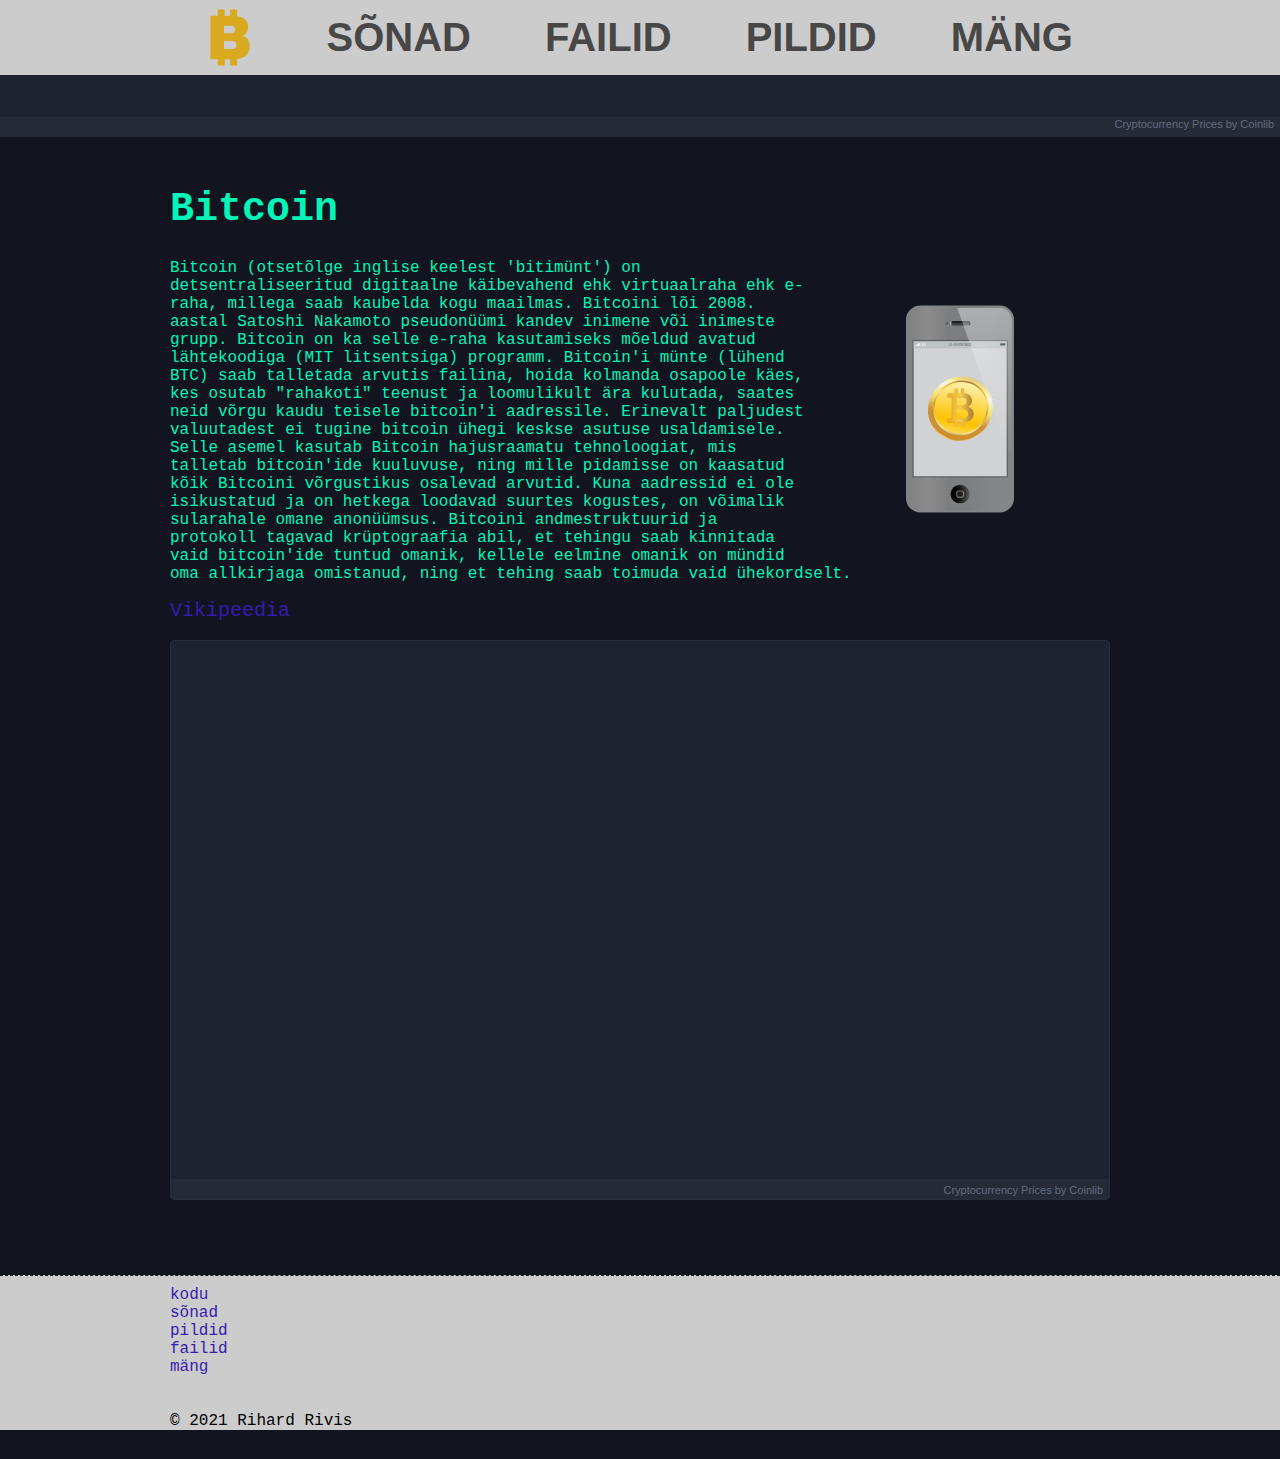
<file: index.html>
<!DOCTYPE html>
<html lang="et">
    <head>
        <meta charset="UTF-8">
        <meta http-equiv="X-UA-Compatible" content="IE=edge">
        <meta name="viewport" content="width=device-width, initial-scale=1.0">
        <link rel="stylesheet" type="text/css" href="css/style.css" media="screen"/>
        <title>Koduleht</title>
        <link rel="shortcut icon" href="favicon.ico?" type="image/x-icon">  
    </head>
    <body>
        <div class="header">
            <div class="header-content">
                <div class="header-items">
                    <a href="index.html" id="logo">
                        <img src="img/logo.svg" alt="logo" class="logo">
                    </a>
                    <a href="html/lyrics.html">SÕNAD</a>
                    <a href="html/files.html">FAILID</a>
                    <a href="index.html" id="logo-1">
                        <img src="img/logo.svg" alt="logo" class="logo">
                    </a>
                    <a href="html/pictures.html">PILDID</a>
                    <a href="html/game.html">MÄNG</a>  
                </div>
            </div>
        </div>

        <!--Widget-->
        <div style="height:62px; background-color: #1D2330; overflow:hidden; box-sizing: border-box; text-align: right; line-height:14px; block-size:62px; font-size: 12px; font-feature-settings: normal; text-size-adjust: 100%; box-shadow: inset 0 -20px 0 0 #262B38;padding:1px;padding: 0px; margin: 0px; width: 100%;">
            <div style="height:40px; padding:0px; margin:0px; width: 100%;">
                <iframe src="https://widget.coinlib.io/widget?type=horizontal_v2&theme=dark&pref_coin_id=1506&invert_hover=no" width="100%" height="36px" scrolling="auto" marginwidth="0" marginheight="0" frameborder="0" border="0" style="border:0;margin:0;padding:0;"></iframe>
            </div>
            <div style="color: #626B7F; line-height: 14px; font-weight: 400; font-size: 11px; box-sizing: border-box; padding: 2px 6px; width: 100%; font-family: Verdana, Tahoma, Arial, sans-serif;">
                <a href="https://coinlib.io" target="_blank" style="font-weight: 500; color: #626B7F; text-decoration:none; font-size:11px">Cryptocurrency Prices</a>&nbsp;by Coinlib
            </div>
        </div>
        <div class="wrapper">
            <div class="wrapper-content">
                <div class="text">
                    <h1>
                        Bitcoin
                    </h1>
                    <p>
                        <img src="img/bitcoin-iphone.svg" alt="bitcoin iphone" class="phone-svg">Bitcoin (otsetõlge inglise keelest 'bitimünt') on detsentraliseeritud digitaalne käibevahend ehk virtuaalraha ehk e-raha, millega saab kaubelda kogu maailmas. Bitcoini lõi 2008. aastal Satoshi Nakamoto pseudonüümi kandev inimene või inimeste grupp. Bitcoin on ka selle e-raha kasutamiseks mõeldud avatud lähtekoodiga (MIT litsentsiga) programm. Bitcoin'i münte (lühend BTC) saab talletada arvutis failina, hoida kolmanda osapoole käes, kes osutab "rahakoti" teenust ja loomulikult ära kulutada, saates neid võrgu kaudu teisele bitcoin'i aadressile.
                        Erinevalt paljudest valuutadest ei tugine bitcoin ühegi keskse asutuse usaldamisele. Selle asemel kasutab Bitcoin hajusraamatu tehnoloogiat, mis talletab bitcoin'ide kuuluvuse, ning mille pidamisse on kaasatud kõik Bitcoini võrgustikus osalevad arvutid. Kuna aadressid ei ole isikustatud ja on hetkega loodavad suurtes kogustes, on võimalik sularahale omane anonüümsus.
                        
                        Bitcoini andmestruktuurid ja protokoll tagavad krüptograafia abil, et tehingu saab kinnitada vaid bitcoin'ide tuntud omanik, kellele eelmine omanik on mündid oma allkirjaga omistanud, ning et tehing saab toimuda vaid ühekordselt.
                    </p>
                    <a href="https://et.wikipedia.org/wiki/Bitcoin">Vikipeedia</a>
                    <br>
                    <br>
                </div>
                <!--Widget-->
                <div style="height:560px; background-color: #1D2330; overflow:hidden; box-sizing: border-box; border: 1px solid #282E3B; border-radius: 4px; text-align: right; line-height:14px; font-size: 12px; font-feature-settings: normal; text-size-adjust: 100%; box-shadow: inset 0 -20px 0 0 #262B38;padding:1px;padding: 0px; margin: 0px; width: 100%;"><div style="height:540px; padding:0px; margin:0px; width: 100%;"><iframe src="https://widget.coinlib.io/widget?type=chart&theme=dark&coin_id=859&pref_coin_id=1506" width="100%" height="536px" scrolling="auto" marginwidth="0" marginheight="0" frameborder="0" border="0" style="border:0;margin:0;padding:0;line-height:14px;"></iframe></div><div style="color: #626B7F; line-height: 14px; font-weight: 400; font-size: 11px; box-sizing: border-box; padding: 2px 6px; width: 100%; font-family: Verdana, Tahoma, Arial, sans-serif;"><a href="https://coinlib.io" target="_blank" style="font-weight: 500; color: #626B7F; text-decoration:none; font-size:11px">Cryptocurrency Prices</a>&nbsp;by Coinlib</div></div>
            </div>
        </div>
        <footer>
            <div class="footer-content">
                <div class="footer-text">
                    <a href="index.html">kodu</a>
                    <br>
                    <a href="html/lyrics.html">sõnad</a>
                    <br>
                    <a href="html/pictures.html">pildid</a>
                    <br>
                    <a href="html/files.html">failid</a>
                    <br>
                    <a href="html/game.html">mäng</a>
                    <br>
                    <br>
                    <br>
                    <p style="margin:0">© 2021 Rihard Rivis</p>
                </div>
            </div>
        </footer>
    </body>
</html>
</file>
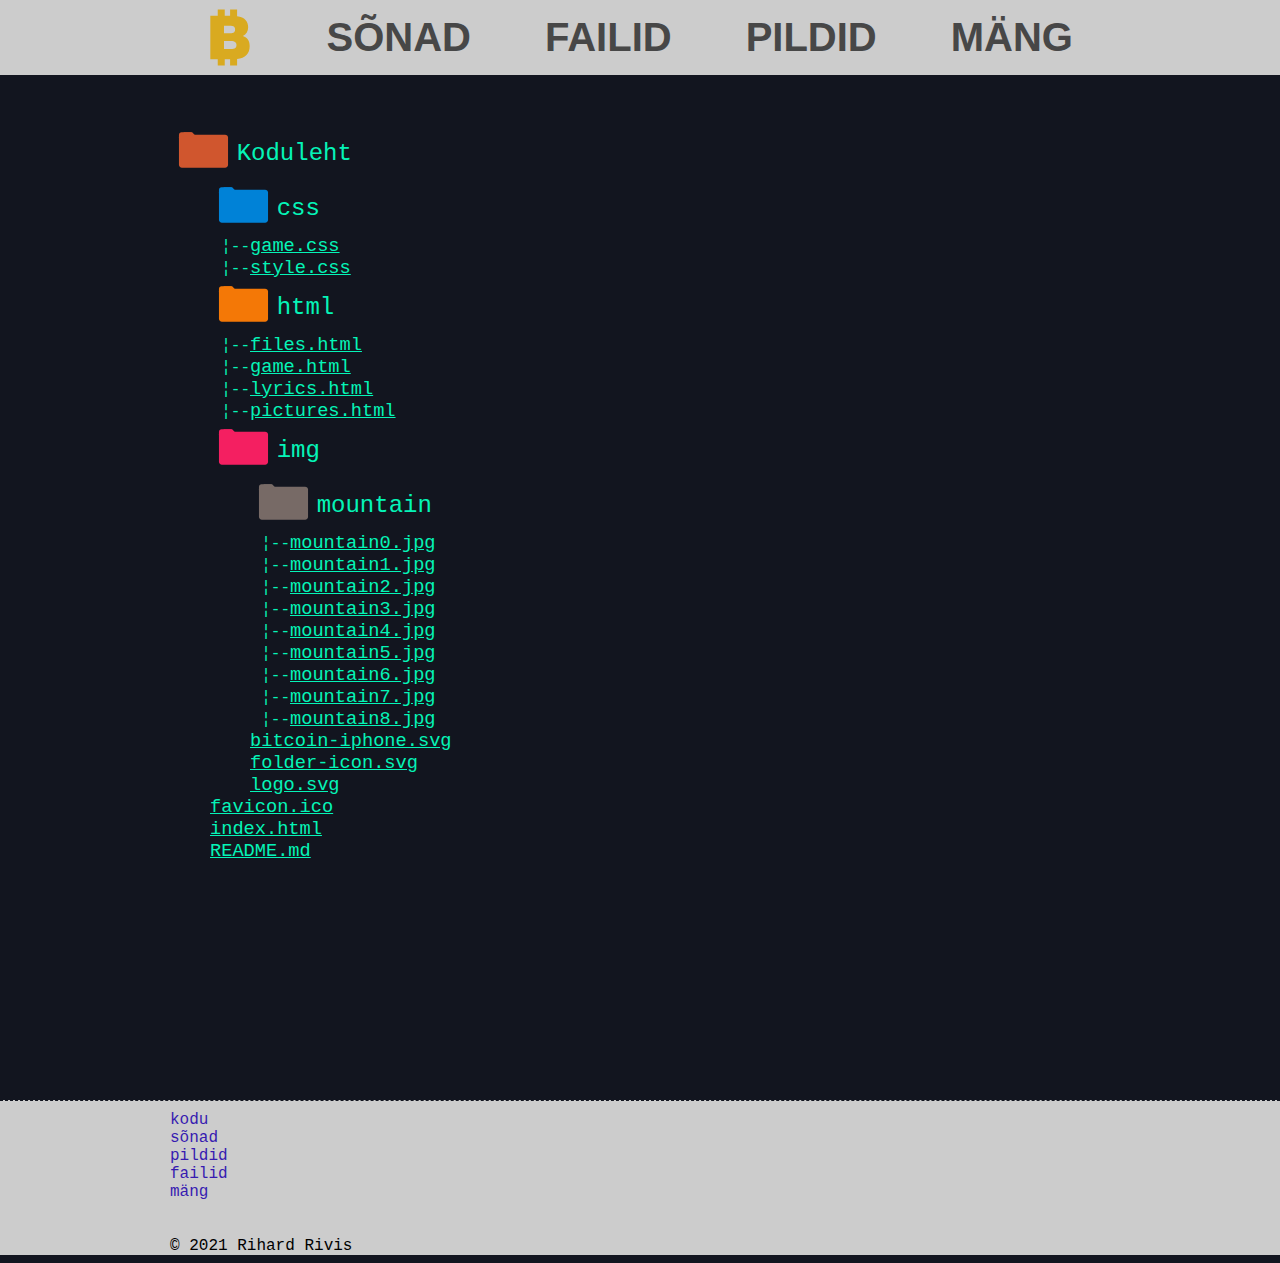
<file: html/files.html>
<!DOCTYPE html>
<html lang="et">
    <head>
        <meta charset="UTF-8">
        <meta http-equiv="X-UA-Compatible" content="IE=edge">
        <meta name="viewport" content="width=device-width, initial-scale=1.0">
        <link rel="stylesheet" type="text/css" href="../css/style.css" media="screen"/>
        <title>Pildid</title>
        <link rel="shortcut icon" href="../favicon.ico?" type="image/x-icon">  
    </head>
    <body>
        <div class="header">
            <div class="header-content">
                <div class="header-items">
                    <a href="../index.html" id="logo">
                        <img src="../img/logo.svg" alt="logo" class="logo">
                    </a>
                    <a href="lyrics.html">SÕNAD</a>
                    <a href="files.html">FAILID</a>
                    <a href="../index.html" id="logo-1">
                        <img src="../img/logo.svg" alt="logo" class="logo">
                    </a>
                    <a href="pictures.html">PILDID</a>
                    <a href="game.html">MÄNG</a>  
                </div>
            </div>
        </div>
        <div class="wrapper">
            <div class="wrapper-content">
                <div class="files">
                    <ul style="padding: 0;">
                        <img src="../img/folder-icon.svg" alt="" class="folder-root"><p>Koduleht</p>
                        <li>
                            <ul>
                                <li>
                                    <img src="../img/folder-icon.svg" alt="" class="folder-css"><p>css</p>
                                    <ul style="list-style-type: '¦--';">
                                        <li>
                                            <a href="../css/game.css" download="game.css">game.css</a>
                                        </li>
                                        <li>
                                            <a href="../css/style.css" download="style.css">style.css</a>
                                        </li>
                                    </ul>
                                </li>
                                <li>
                                    <img src="../img/folder-icon.svg" alt="" class="folder-html"><p>html</p>
                                    <ul style="list-style-type: '¦--';">
                                        <li>
                                            <a href="files.html" download="files.html">files.html</a>
                                        </li>
                                        <li>
                                            <a href="game.html" download="game.html">game.html</a>
                                        </li>
                                        <li>
                                            <a href="lyrics.html" download="lyrics.html">lyrics.html</a>
                                        </li>
                                        <li>
                                            <a href="pictures.html" download="pictures.html">pictures.html</a>
                                        </li>
                                    </ul>
                                </li>
                                <li>
                                    <img src="../img/folder-icon.svg" alt="" class="folder-img"><p>img</p>
                                    <ul>
                                        <li>
                                            <img src="../img/folder-icon.svg" alt="" class="folder-random"><p>mountain</p>
                                            <ul style="list-style-type: '¦--';">
                                                <li>
                                                    <a href="../img/mountain/mountain0.jpg" download="mountain0.jpg">mountain0.jpg</a>
                                                </li>
                                                <li>
                                                    <a href="../img/mountain/mountain1.jpg" download="mountain1.jpg">mountain1.jpg</a>
                                                </li>
                                                <li>
                                                    <a href="../img/mountain/mountain2.jpg" download="mountain2.jpg">mountain2.jpg</a>
                                                </li>
                                                <li>
                                                    <a href="../img/mountain/mountain3.jpg" download="mountain3.jpg">mountain3.jpg</a>
                                                </li>
                                                <li>
                                                    <a href="../img/mountain/mountain4.jpg" download="mountain4.jpg">mountain4.jpg</a>
                                                </li>
                                                <li>
                                                    <a href="../img/mountain/mountain5.jpg" download="mountain5.jpg">mountain5.jpg</a>
                                                </li>
                                                <li>
                                                    <a href="../img/mountain/mountain6.jpg" download="mountain6.jpg">mountain6.jpg</a>
                                                </li>
                                                <li>
                                                    <a href="../img/mountain/mountain7.jpg" download="mountain7.jpg">mountain7.jpg</a>
                                                </li>
                                                <li>
                                                    <a href="../img/mountain/mountain8.jpg" download="mountain8.jpg">mountain8.jpg</a>
                                                </li>
                                            </ul>
                                        </li>
                                        <li>
                                            <a href="../img/bitcoin-iphone.svg" download="bitcoin-iphone.svg">bitcoin-iphone.svg</a>
                                        </li>
                                        <li>
                                            <a href="../img/folder-icon.svg" download="folder-icon.svg">folder-icon.svg</a>
                                        </li>
                                        <li>
                                            <a href="../img/logo.svg" download="logo.svg">logo.svg</a>
                                        </li>
                                    </ul>
                                </li>
                                <li>
                                    <a href="../favicon.ico" download="favicon.ico">favicon.ico</a>
                                </li>
                                <li>
                                    <a href="../index.html" download="index.html">index.html</a>
                                </li>
                                <li>
                                    <a href="../README.md" download="README.md">README.md</a>
                                </li>
                            </ul>                                 
                        </li>                  
                    </ul>
                </div>
            </div>
        </div>
        <footer>
            <div class="footer-content">
                <div class="footer-text">
                    <a href="../index.html">kodu</a>
                    <br>
                    <a href="lyrics.html">sõnad</a>
                    <br>
                    <a href="pictures.html">pildid</a>
                    <br>
                    <a href="files.html">failid</a>
                    <br>
                    <a href="game.html">mäng</a>
                    <br>
                    <br>
                    <br>
                    © 2021 Rihard Rivis
                </div>
            </div>
        </footer>
    </body>
</html>
</file>
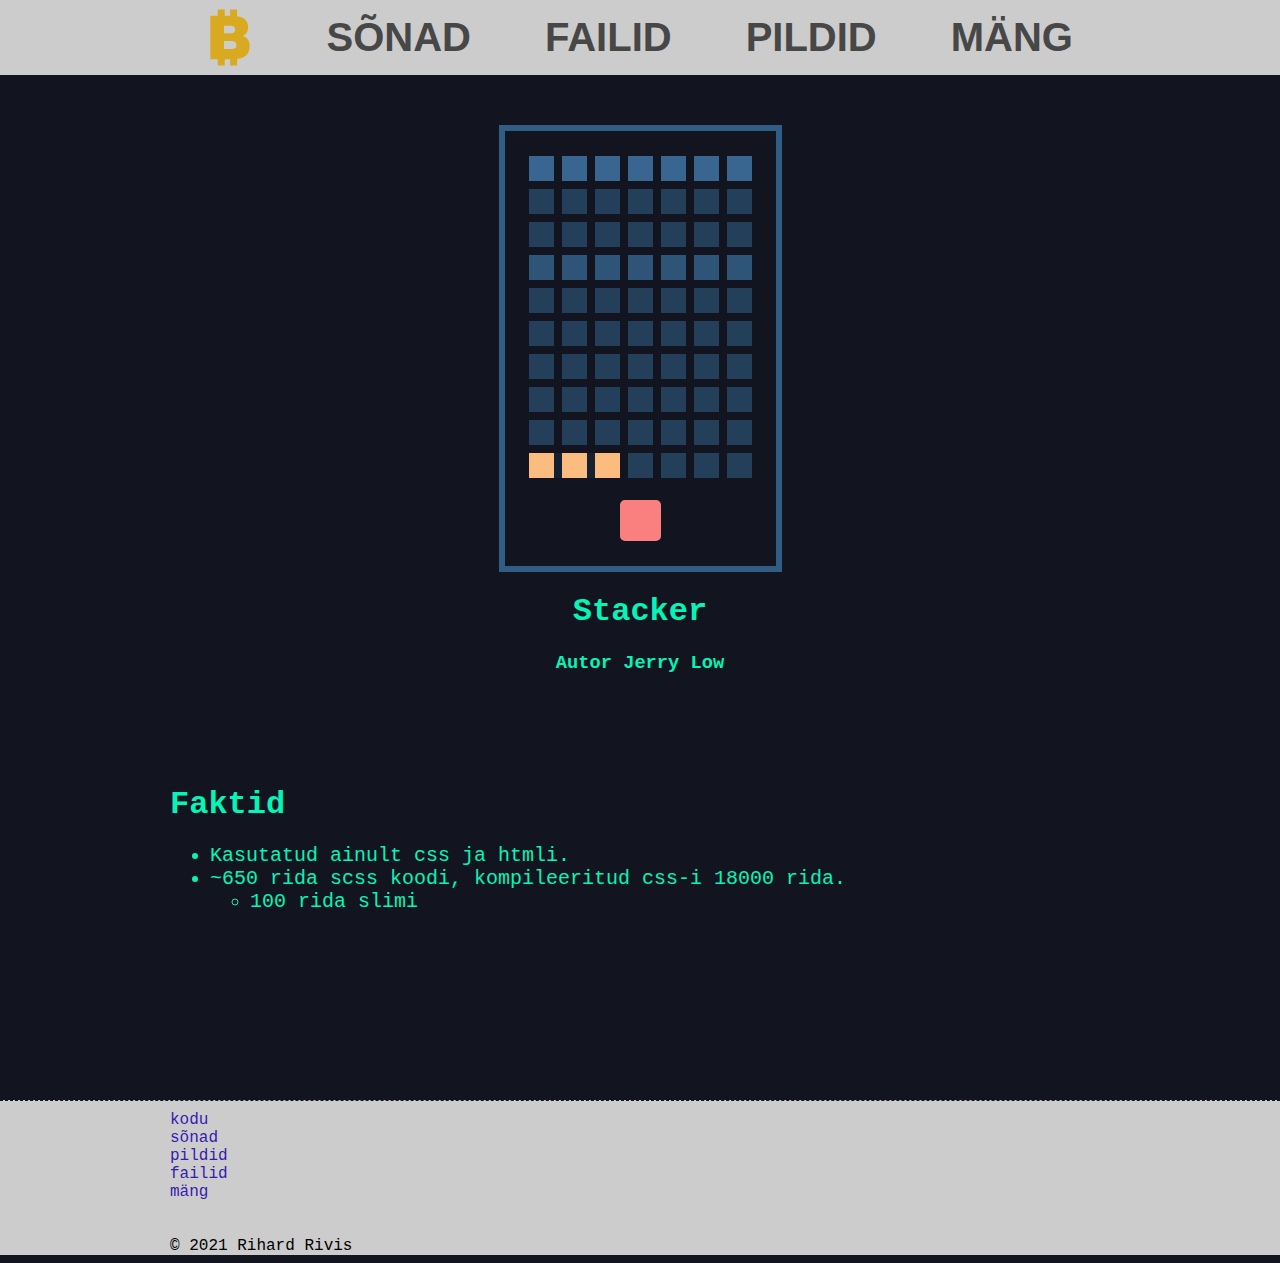
<file: html/game.html>
<!DOCTYPE html>
<html lang="et">
    <head>
        <meta charset="UTF-8">
        <meta http-equiv="X-UA-Compatible" content="IE=edge">
        <meta name="viewport" content="width=device-width, initial-scale=1.0">
        <link rel="stylesheet" type="text/css" href="../css/style.css" media="screen"/>
        <link rel="stylesheet" href="../css/game.css">
        <title>Mäng</title>
        <link rel="shortcut icon" href="../favicon.ico?" type="image/x-icon">  
    </head>
    <body>
        <div class="header">
            <div class="header-content">
                <div class="header-items">
                    <a href="../index.html" id="logo">
                        <img src="../img/logo.svg" alt="logo" class="logo">
                    </a>
                    <a href="lyrics.html">SÕNAD</a>
                    <a href="files.html">FAILID</a>
                    <a href="../index.html" id="logo-1">
                        <img src="../img/logo.svg" alt="logo" class="logo">
                    </a>
                    <a href="pictures.html">PILDID</a>
                    <a href="game.html">MÄNG</a>  
                </div>
            </div>
        </div>
        <div class="cryptohopper-web-widget" data-id="2" data-chart_color="#ffffff" data-text_color="#05f4b7" data-background_color="#12151f" data-theme="custom" data-realtime="on" data-currency="EUR"></div>
        <div class="wrapper">
            <div class="wrapper-content">
                <!--Made by Jerry Low-->
                <div class="game">
                    <div class="game-display">
                        <form>
                            <input id="on-3-1" name="r-1" type="radio" value="1-1" />
                            <input id="on-3-2" name="r-1" type="radio" value="1-2" />
                            <input id="on-3-3" name="r-1" type="radio" value="1-3" />
                            <input id="on-3-4" name="r-1" type="radio" value="1-4" />
                            <input id="on-3-5" name="r-1" type="radio" value="1-5" /><input id="tw-3-1" name="r-2" type="radio" value="2-1" /><input id="tw-3-2" name="r-2" type="radio" value="2-2" /><input id="tw-3-3" name="r-2" type="radio" value="2-3" /><input id="tw-3-4" name="r-2" type="radio" value="2-4" /><input id="tw-3-5" name="r-2" type="radio" value="2-5" /><input id="thr-1-1" name="r-3" type="radio" value="3-1-1" /><input id="thr-1-2" name="r-3" type="radio" value="3-1-2" /><input id="thr-1-3" name="r-3" type="radio" value="3-1-3" /><input id="thr-1-4" name="r-3" type="radio" value="3-1-4" /><input id="thr-1-5" name="r-3" type="radio" value="3-1-5" /><input id="thr-1-6" name="r-3" type="radio" value="3-1-6" /><input id="thr-1-7" name="r-3" type="radio" value="3-1-7" /><input id="thr-2-1" name="r-3" type="radio" value="3-2-1" /><input id="thr-2-2" name="r-3" type="radio" value="3-2-2" /><input id="thr-2-3" name="r-3" type="radio" value="3-2-3" /><input id="thr-2-4" name="r-3" type="radio" value="3-2-4" /><input id="thr-2-5" name="r-3" type="radio" value="3-2-5" /><input id="thr-2-6" name="r-3" type="radio" value="3-2-6" /><input id="thr-3-1" name="r-3" type="radio" value="3-3-1" /><input id="thr-3-2" name="r-3" type="radio" value="3-3-2" /><input id="thr-3-3" name="r-3" type="radio" value="3-3-3" /><input id="thr-3-4" name="r-3" type="radio" value="3-3-4" /><input id="thr-3-5" name="r-3" type="radio" value="3-3-5" /><input id="thr-1-1" name="r-3" type="radio" value="3-1-1" /><input id="thr-1-2" name="r-3" type="radio" value="3-1-2" /><input id="thr-1-3" name="r-3" type="radio" value="3-1-3" /><input id="thr-1-4" name="r-3" type="radio" value="3-1-4" /><input id="thr-1-5" name="r-3" type="radio" value="3-1-5" /><input id="thr-1-6" name="r-3" type="radio" value="3-1-6" /><input id="thr-1-7" name="r-3" type="radio" value="3-1-7" /><input id="thr-2-1" name="r-3" type="radio" value="3-2-1" /><input id="thr-2-2" name="r-3" type="radio" value="3-2-2" /><input id="thr-2-3" name="r-3" type="radio" value="3-2-3" /><input id="thr-2-4" name="r-3" type="radio" value="3-2-4" /><input id="thr-2-5" name="r-3" type="radio" value="3-2-5" /><input id="thr-2-6" name="r-3" type="radio" value="3-2-6" /><input id="fr-1-1" name="r-4" type="radio" value="4-1-1" /><input id="fr-1-2" name="r-4" type="radio" value="4-1-2" /><input id="fr-1-3" name="r-4" type="radio" value="4-1-3" /><input id="fr-1-4" name="r-4" type="radio" value="4-1-4" /><input id="fr-1-5" name="r-4" type="radio" value="4-1-5" /><input id="fr-1-6" name="r-4" type="radio" value="4-1-6" /><input id="fr-1-7" name="r-4" type="radio" value="4-1-7" /><input id="fr-2-1" name="r-4" type="radio" value="4-2-1" /><input id="fr-2-2" name="r-4" type="radio" value="4-2-2" /><input id="fr-2-3" name="r-4" type="radio" value="4-2-3" /><input id="fr-2-4" name="r-4" type="radio" value="4-2-4" /><input id="fr-2-5" name="r-4" type="radio" value="4-2-5" /><input id="fr-2-6" name="r-4" type="radio" value="4-2-6" /><input id="fv-1-1" name="r-5" type="radio" value="5-1-1" /><input id="fv-1-2" name="r-5" type="radio" value="5-1-2" /><input id="fv-1-3" name="r-5" type="radio" value="5-1-3" /><input id="fv-1-4" name="r-5" type="radio" value="5-1-4" /><input id="fv-1-5" name="r-5" type="radio" value="5-1-5" /><input id="fv-1-6" name="r-5" type="radio" value="5-1-6" /><input id="fv-1-7" name="r-5" type="radio" value="5-1-7" /><input id="fv-2-1" name="r-5" type="radio" value="5-2-1" /><input id="fv-2-2" name="r-5" type="radio" value="5-2-2" /><input id="fv-2-3" name="r-5" type="radio" value="5-2-3" /><input id="fv-2-4" name="r-5" type="radio" value="5-2-4" /><input id="fv-2-5" name="r-5" type="radio" value="5-2-5" /><input id="fv-2-6" name="r-5" type="radio" value="5-2-6" /><input id="sx-1-1" name="r-6" type="radio" value="6-1-1" /><input id="sx-1-2" name="r-6" type="radio" value="6-1-2" /><input id="sx-1-3" name="r-6" type="radio" value="6-1-3" /><input id="sx-1-4" name="r-6" type="radio" value="6-1-4" /><input id="sx-1-5" name="r-6" type="radio" value="6-1-5" /><input id="sx-1-6" name="r-6" type="radio" value="6-1-6" /><input id="sx-1-7" name="r-6" type="radio" value="6-1-7" /><input id="svn-1-1" name="r-7" type="radio" value="7-1-1" /><input id="svn-1-2" name="r-7" type="radio" value="7-1-2" /><input id="svn-1-3" name="r-7" type="radio" value="7-1-3" /><input id="svn-1-4" name="r-7" type="radio" value="7-1-4" /><input id="svn-1-5" name="r-7" type="radio" value="7-1-5" /><input id="svn-1-6" name="r-7" type="radio" value="7-1-6" /><input id="svn-1-7" name="r-7" type="radio" value="7-1-7" /><input id="ght-1-1" name="r-8" type="radio" value="8-1-1" /><input id="ght-1-2" name="r-8" type="radio" value="8-1-2" /><input id="ght-1-3" name="r-8" type="radio" value="8-1-3" /><input id="ght-1-4" name="r-8" type="radio" value="8-1-4" /><input id="ght-1-5" name="r-8" type="radio" value="8-1-5" /><input id="ght-1-6" name="r-8" type="radio" value="8-1-6" /><input id="ght-1-7" name="r-8" type="radio" value="8-1-7" /><input id="nn-1-1" name="r-9" type="radio" value="9-1-1" /><input id="nn-1-2" name="r-9" type="radio" value="9-1-2" /><input id="nn-1-3" name="r-9" type="radio" value="9-1-3" /><input id="nn-1-4" name="r-9" type="radio" value="9-1-4" /><input id="nn-1-5" name="r-9" type="radio" value="9-1-5" /><input id="nn-1-6" name="r-9" type="radio" value="9-1-6" /><input id="nn-1-7" name="r-9" type="radio" value="9-1-7" /><input id="tn-1-1" name="r-10" type="radio" value="10-1-1" /><input id="tn-1-2" name="r-10" type="radio" value="10-1-2" /><input id="tn-1-3" name="r-10" type="radio" value="10-1-3" /><input id="tn-1-4" name="r-10" type="radio" value="10-1-4" /><input id="tn-1-5" name="r-10" type="radio" value="10-1-5" /><input id="tn-1-6" name="r-10" type="radio" value="10-1-6" /><input id="tn-1-7" name="r-10" type="radio" value="10-1-7" />
                            <div class="controls">
                            <div class="control">
                                <div class="rs">
                                <div class="r r-1-1">
                                    <label for="on-1-1"></label>
                                    <label for="on-1-2"></label>
                                    <label for="on-1-3"></label>
                                    <label for="on-1-4"></label>
                                    <label for="on-1-5"></label>
                                    <label for="on-1-6"></label>
                                    <label for="on-1-7"></label>
                                </div>
                                <div class="r r-1-2">
                                    <label for="on-2-1"></label>
                                    <label for="on-2-2"></label>
                                    <label for="on-2-3"></label>
                                    <label for="on-2-4"></label>
                                    <label for="on-2-5"></label>
                                    <label for="on-2-6"></label>
                                </div>
                                <div class="r r-1-3">
                                    <label for="on-3-1"></label>
                                    <label for="on-3-2"></label>
                                    <label for="on-3-3"></label>
                                    <label for="on-3-4"></label>
                                    <label for="on-3-5"></label>
                                </div>
                                <div class="r r-2-1">
                                    <label for="tw-1-1"></label>
                                    <label for="tw-1-2"></label>
                                    <label for="tw-1-3"></label>
                                    <label for="tw-1-4"></label>
                                    <label for="tw-1-5"></label>
                                    <label for="tw-1-6"></label>
                                    <label for="tw-1-7"></label>
                                </div>
                                <div class="r r-2-2">
                                    <label for="tw-2-1"></label>
                                    <label for="tw-2-2"></label>
                                    <label for="tw-2-3"></label>
                                    <label for="tw-2-4"></label>
                                    <label for="tw-2-5"></label>
                                    <label for="tw-2-6"></label>
                                </div>
                                <div class="r r-2-3">
                                    <label for="tw-3-1"></label>
                                    <label for="tw-3-2"></label>
                                    <label for="tw-3-3"></label>
                                    <label for="tw-3-4"></label>
                                    <label for="tw-3-5"></label>
                                </div>
                                <div class="r r-3-1">
                                    <label for="thr-1-1"></label>
                                    <label for="thr-1-2"></label>
                                    <label for="thr-1-3"></label>
                                    <label for="thr-1-4"></label>
                                    <label for="thr-1-5"></label>
                                    <label for="thr-1-6"></label>
                                    <label for="thr-1-7"></label>
                                </div>
                                <div class="r r-3-2">
                                    <label for="thr-2-1"></label>
                                    <label for="thr-2-2"></label>
                                    <label for="thr-2-3"></label>
                                    <label for="thr-2-4"></label>
                                    <label for="thr-2-5"></label>
                                    <label for="thr-2-6"></label>
                                </div>
                                <div class="r r-3-3">
                                    <label for="thr-3-1"></label>
                                    <label for="thr-3-2"></label>
                                    <label for="thr-3-3"></label>
                                    <label for="thr-3-4"></label>
                                    <label for="thr-3-5"></label>
                                </div>
                                <div class="r r-4-1">
                                    <label for="fr-1-1"></label>
                                    <label for="fr-1-2"></label>
                                    <label for="fr-1-3"></label>
                                    <label for="fr-1-4"></label>
                                    <label for="fr-1-5"></label>
                                    <label for="fr-1-6"></label>
                                    <label for="fr-1-7"></label>
                                </div>
                                <div class="r r-4-2">
                                    <label for="fr-2-1"></label>
                                    <label for="fr-2-2"></label>
                                    <label for="fr-2-3"></label>
                                    <label for="fr-2-4"></label>
                                    <label for="fr-2-5"></label>
                                    <label for="fr-2-6"></label>
                                </div>
                                <div class="r r-5-1">
                                    <label for="fv-1-1"></label>
                                    <label for="fv-1-2"></label>
                                    <label for="fv-1-3"></label>
                                    <label for="fv-1-4"></label>
                                    <label for="fv-1-5"></label>
                                    <label for="fv-1-6"></label>
                                    <label for="fv-1-7"></label>
                                </div>
                                <div class="r r-5-2">
                                    <label for="fv-2-1"></label>
                                    <label for="fv-2-2"></label>
                                    <label for="fv-2-3"></label>
                                    <label for="fv-2-4"></label>
                                    <label for="fv-2-5"></label>
                                    <label for="fv-2-6"></label>
                                </div>
                                <div class="r r-6-1">
                                    <label for="sx-1-1"></label>
                                    <label for="sx-1-2"></label>
                                    <label for="sx-1-3"></label>
                                    <label for="sx-1-4"></label>
                                    <label for="sx-1-5"></label>
                                    <label for="sx-1-6"></label>
                                    <label for="sx-1-7"></label>
                                </div>
                                <div class="r r-6-2">
                                    <label for="sx-2-1"></label>
                                    <label for="sx-2-2"></label>
                                    <label for="sx-2-3"></label>
                                    <label for="sx-2-4"></label>
                                    <label for="sx-2-5"></label>
                                    <label for="sx-2-6"></label>
                                </div>
                                <div class="r r-7-1">
                                    <label for="svn-1-1"></label>
                                    <label for="svn-1-2"></label>
                                    <label for="svn-1-3"></label>
                                    <label for="svn-1-4"></label>
                                    <label for="svn-1-5"></label>
                                    <label for="svn-1-6"></label>
                                    <label for="svn-1-7"></label>
                                </div>
                                <div class="r r-8-1">
                                    <label for="ght-1-1"></label>
                                    <label for="ght-1-2"></label>
                                    <label for="ght-1-3"></label>
                                    <label for="ght-1-4"></label>
                                    <label for="ght-1-5"></label>
                                    <label for="ght-1-6"></label>
                                    <label for="ght-1-7"></label>
                                </div>
                                <div class="r r-9-1">
                                    <label for="nn-1-1"></label>
                                    <label for="nn-1-2"></label>
                                    <label for="nn-1-3"></label>
                                    <label for="nn-1-4"></label>
                                    <label for="nn-1-5"></label>
                                    <label for="nn-1-6"></label>
                                    <label for="nn-1-7"></label>
                                </div>
                                <div class="r r-10-1">
                                    <label for="tn-1-1"></label>
                                    <label for="tn-1-2"></label>
                                    <label for="tn-1-3"></label>
                                    <label for="tn-1-4"></label>
                                    <label for="tn-1-5"></label>
                                    <label for="tn-1-6"></label>
                                    <label for="tn-1-7"></label>
                                </div>
                                </div>
                            </div>
                            </div>
                            <div class="bs">
                            <div class="div r">
                                <div class="b"></div>
                                <div class="b"></div>
                                <div class="b"></div>
                                <div class="b"></div>
                                <div class="b"></div>
                                <div class="b"></div>
                                <div class="b"></div>
                            </div>
                            <div class="div r">
                                <div class="b"></div>
                                <div class="b"></div>
                                <div class="b"></div>
                                <div class="b"></div>
                                <div class="b"></div>
                                <div class="b"></div>
                                <div class="b"></div>
                            </div>
                            <div class="div r">
                                <div class="b"></div>
                                <div class="b"></div>
                                <div class="b"></div>
                                <div class="b"></div>
                                <div class="b"></div>
                                <div class="b"></div>
                                <div class="b"></div>
                            </div>
                            <div class="div r">
                                <div class="b"></div>
                                <div class="b"></div>
                                <div class="b"></div>
                                <div class="b"></div>
                                <div class="b"></div>
                                <div class="b"></div>
                                <div class="b"></div>
                            </div>
                            <div class="div r">
                                <div class="b"></div>
                                <div class="b"></div>
                                <div class="b"></div>
                                <div class="b"></div>
                                <div class="b"></div>
                                <div class="b"></div>
                                <div class="b"></div>
                            </div>
                            <div class="div r">
                                <div class="b"></div>
                                <div class="b"></div>
                                <div class="b"></div>
                                <div class="b"></div>
                                <div class="b"></div>
                                <div class="b"></div>
                                <div class="b"></div>
                            </div>
                            <div class="div r">
                                <div class="b"></div>
                                <div class="b"></div>
                                <div class="b"></div>
                                <div class="b"></div>
                                <div class="b"></div>
                                <div class="b"></div>
                                <div class="b"></div>
                            </div>
                            <div class="div r">
                                <div class="b"></div>
                                <div class="b"></div>
                                <div class="b"></div>
                                <div class="b"></div>
                                <div class="b"></div>
                                <div class="b"></div>
                                <div class="b"></div>
                            </div>
                            <div class="div r">
                                <div class="b"></div>
                                <div class="b"></div>
                                <div class="b"></div>
                                <div class="b"></div>
                                <div class="b"></div>
                                <div class="b"></div>
                                <div class="b"></div>
                            </div>
                            <div class="div r">
                                <div class="b"></div>
                                <div class="b"></div>
                                <div class="b"></div>
                                <div class="b"></div>
                                <div class="b"></div>
                                <div class="b"></div>
                                <div class="b"></div>
                            </div>
                            <div class="line"></div>
                            </div>
                            <div class="results">
                            <div class="go">
                                <span>Game<br /> Over</span>
                                <div class="minor"></div>
                                <button type="reset">Again</button>
                            </div>
                            <div class="win">
                                <span>You<br /> Win</span>
                                <div class="major"></div>
                                <button type="reset">Again</button>
                            </div>
                            </div>
                        </form>                      
                    </div>   
                </div>
                <h1>
                    Stacker
                </h1>
                <h3>
                    Autor Jerry Low
                </h3>
                <br>
                <br>
                <br>
                <br>
                <h1 style="text-align: left;">Faktid</h1>
                <ul>
                    <li>
                        Kasutatud ainult css ja htmli.
                    </li>
                    <li>
                        ~650 rida scss koodi, kompileeritud css-i 18000 rida. 
                        <ul>
                            <li>
                                100 rida slimi
                            </li>
                        </ul>
                    </li>
                </ul>
            </div>
        </div>
        <footer>
            <div class="footer-content">
                <div class="footer-text">
                    <a href="../index.html">kodu</a>
                    <br>
                    <a href="lyrics.html">sõnad</a>
                    <br>
                    <a href="pictures.html">pildid</a>
                    <br>
                    <a href="files.html">failid</a>
                    <br>
                    <a href="game.html">mäng</a>
                    <br>
                    <br>
                    <br>
                    <p style="margin:0">© 2021 Rihard Rivis</p>
                </div>
            </div>
        </footer>
    </body>
</html>
</file>
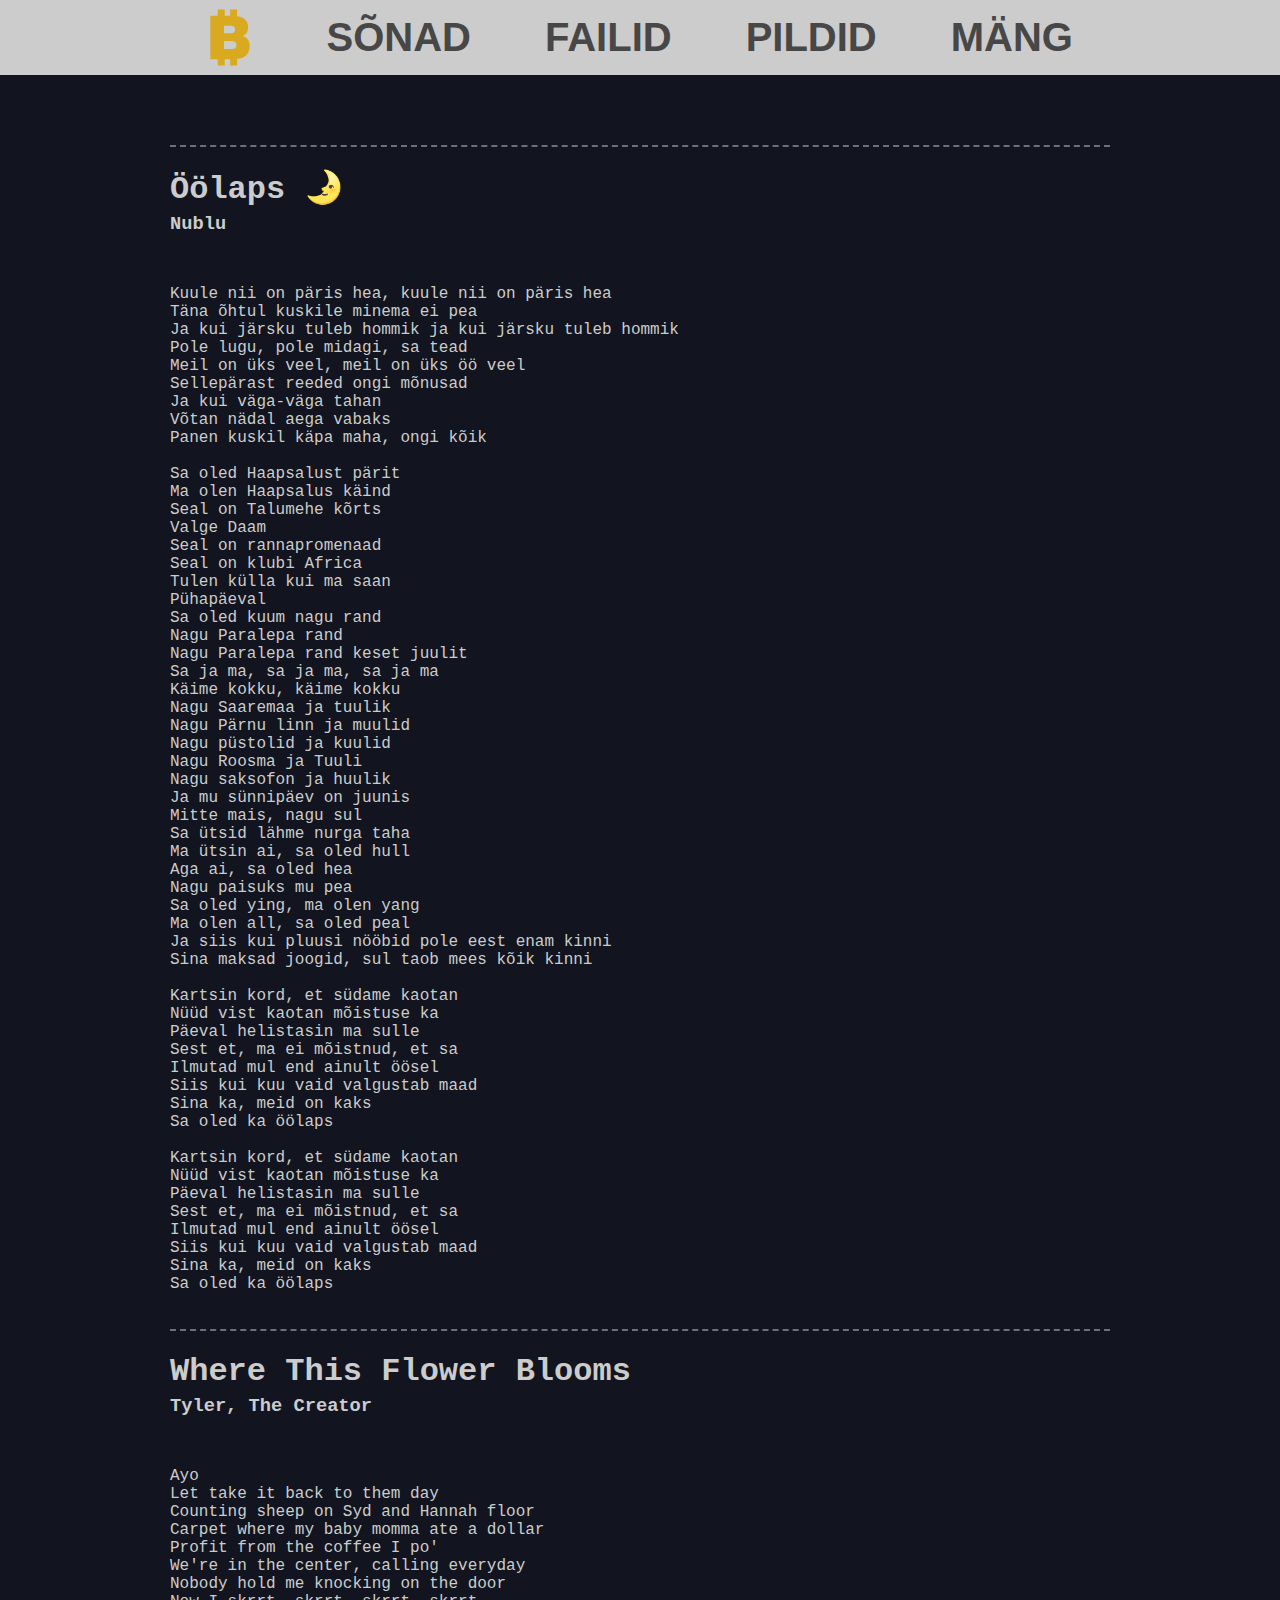
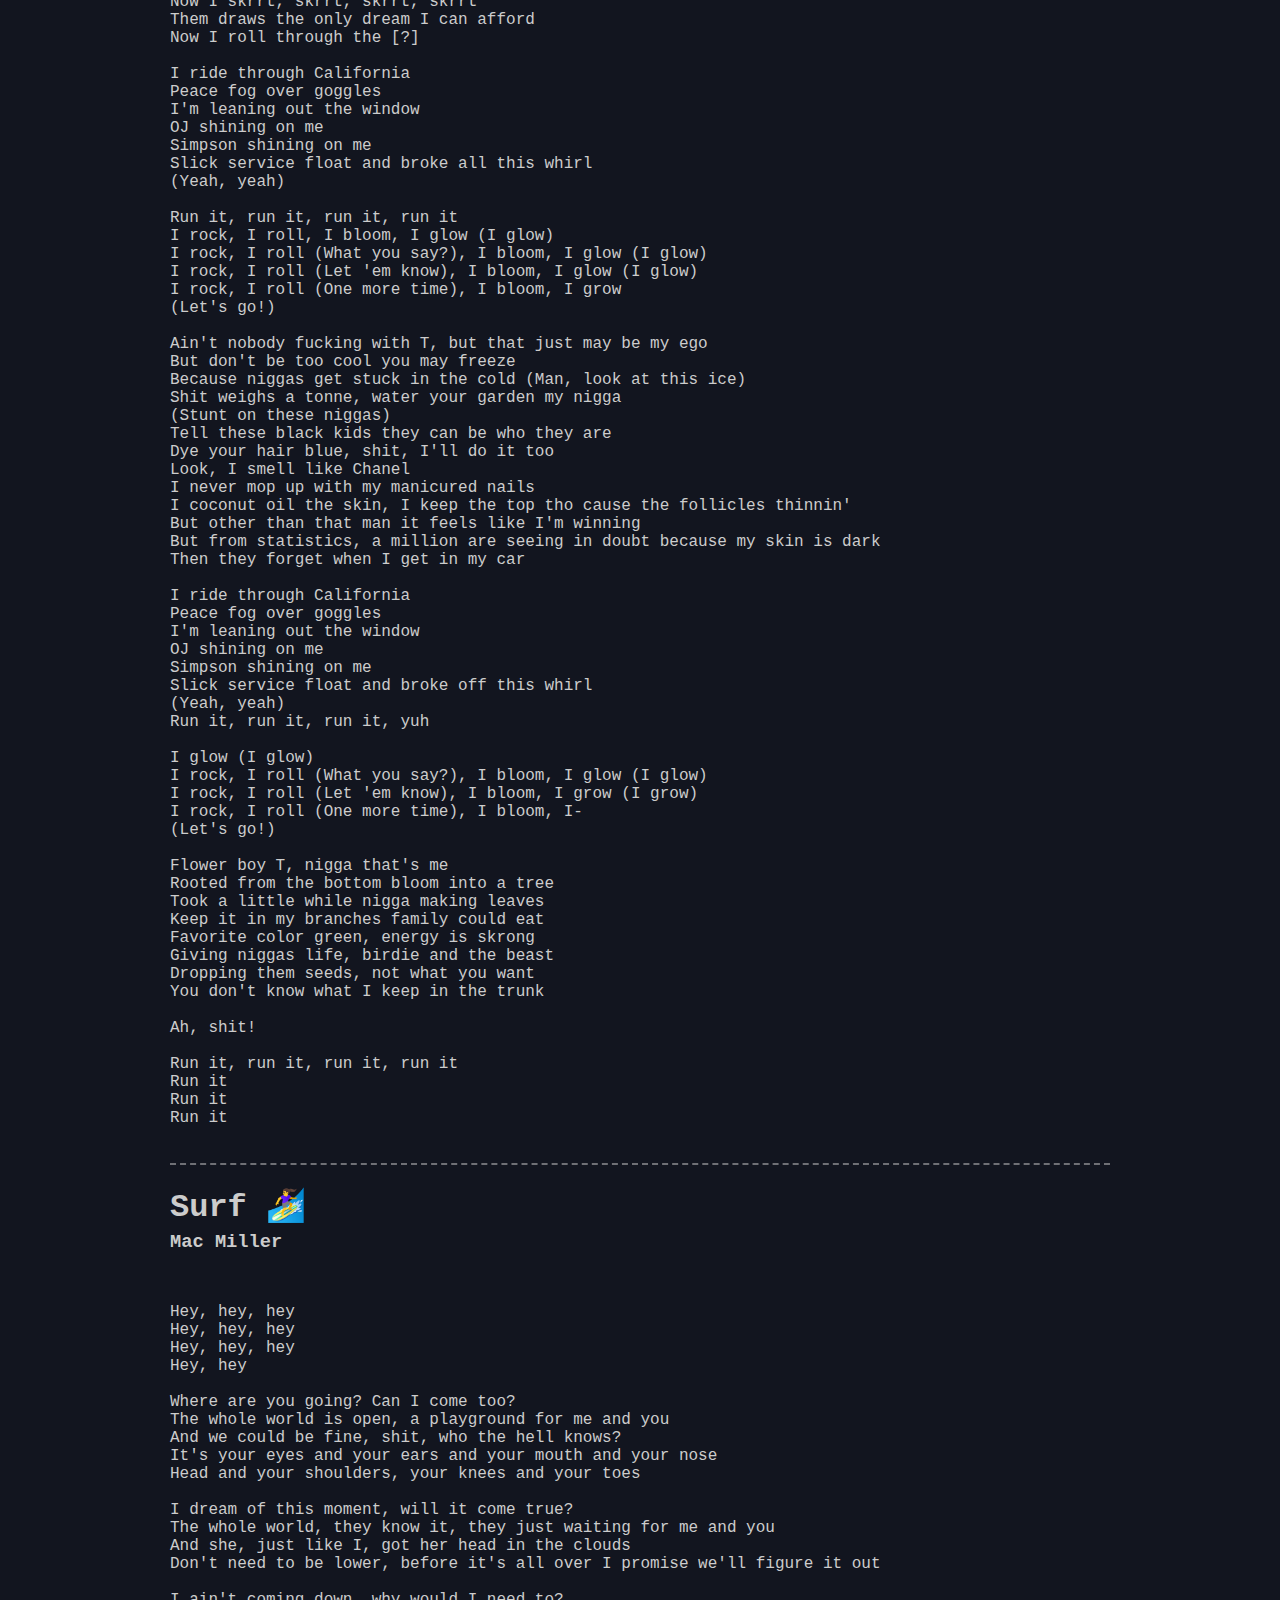
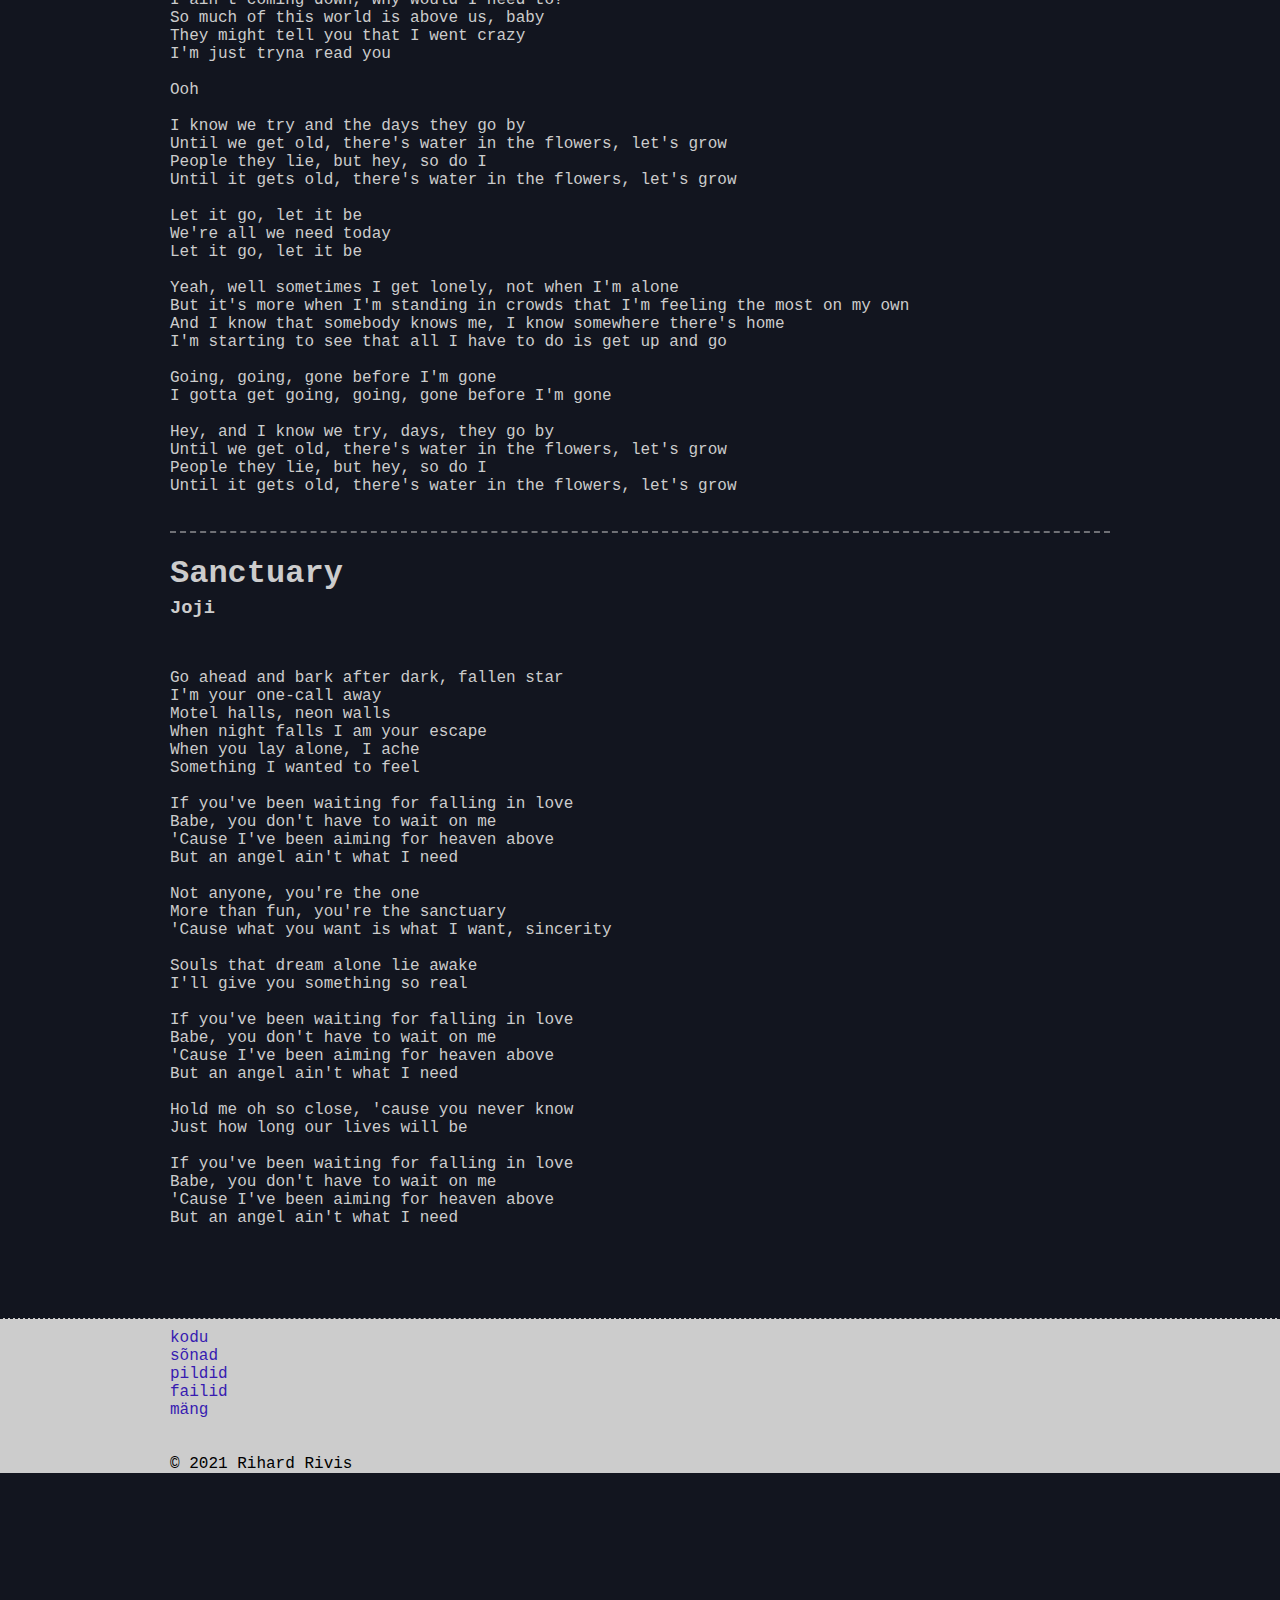
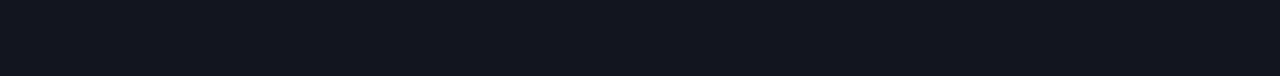
<file: html/lyrics.html>
<!DOCTYPE html>
<html lang="et">
    <head>
        <meta charset="UTF-8">
        <meta http-equiv="X-UA-Compatible" content="IE=edge">
        <meta name="viewport" content="width=device-width, initial-scale=1.0">
        <link rel="stylesheet" type="text/css" href="../css/style.css" media="screen"/>
        <title>Sõnad</title>
        <link rel="shortcut icon" href="../favicon.ico?" type="image/x-icon">  
    </head>
    <body>
        <div class="header">
            <div class="header-content">
                <div class="header-items">
                    <a href="../index.html" id="logo">
                        <img src="../img/logo.svg" alt="logo" class="logo">
                    </a>
                    <a href="lyrics.html">SÕNAD</a>
                    <a href="files.html">FAILID</a>
                    <a href="../index.html" id="logo-1">
                        <img src="../img/logo.svg" alt="logo" class="logo">
                    </a>
                    <a href="pictures.html">PILDID</a>
                    <a href="game.html">MÄNG</a>  
                </div>
            </div>
        </div>
        <div class="wrapper">
            <div class="wrapper-content">
                <div class="lyrics">
                    <div>
                        <h1>Öölaps 🌛</h1>
                        <h3>Nublu</h3>
                        <p>
                            Kuule nii on päris hea, kuule nii on päris hea
                            <br>
                            Täna õhtul kuskile minema ei pea
                            <br>
                            Ja kui järsku tuleb hommik ja kui järsku tuleb hommik
                            <br>
                            Pole lugu, pole midagi, sa tead
                            <br>
                            Meil on üks veel, meil on üks öö veel
                            <br>
                            Sellepärast reeded ongi mõnusad
                            <br>
                            Ja kui väga-väga tahan
                            <br>
                            Võtan nädal aega vabaks
                            <br>
                            Panen kuskil käpa maha, ongi kõik
                            <br>
                                
                            <br>
                            Sa oled Haapsalust pärit
                            <br>
                            Ma olen Haapsalus käind
                            <br>
                            Seal on Talumehe kõrts
                            <br>
                            Valge Daam
                            <br>
                            Seal on rannapromenaad
                            <br>
                            Seal on klubi Africa
                            <br>
                            Tulen külla kui ma saan
                            <br>
                            Pühapäeval
                            <br>
                            Sa oled kuum nagu rand
                            <br>
                            Nagu Paralepa rand
                            <br>
                            Nagu Paralepa rand keset juulit
                            <br>
                            Sa ja ma, sa ja ma, sa ja ma
                            <br>
                            Käime kokku, käime kokku
                            <br>
                            Nagu Saaremaa ja tuulik
                            <br>
                            Nagu Pärnu linn ja muulid
                            <br>
                            Nagu püstolid ja kuulid
                            <br>
                            Nagu Roosma ja Tuuli
                            <br>
                            Nagu saksofon ja huulik
                            <br>
                            Ja mu sünnipäev on juunis
                            <br>
                            Mitte mais, nagu sul
                            <br>
                            Sa ütsid lähme nurga taha
                            <br>
                            Ma ütsin ai, sa oled hull
                            <br>
                            Aga ai, sa oled hea
                            <br>
                            Nagu paisuks mu pea
                            <br>
                            Sa oled ying, ma olen yang
                            <br>
                            Ma olen all, sa oled peal
                            <br>
                            Ja siis kui pluusi nööbid pole eest enam kinni
                            <br>
                            Sina maksad joogid, sul taob mees kõik kinni
                            <br>
                                
                            <br>
                            Kartsin kord, et südame kaotan
                            <br>
                            Nüüd vist kaotan mõistuse ka
                            <br>
                            Päeval helistasin ma sulle
                            <br>
                            Sest et, ma ei mõistnud, et sa
                            <br>
                            Ilmutad mul end ainult öösel
                            <br>
                            Siis kui kuu vaid valgustab maad
                            <br>
                            Sina ka, meid on kaks
                            <br>
                            Sa oled ka öölaps
                            <br>
                                
                            <br>
                            Kartsin kord, et südame kaotan
                            <br>
                            Nüüd vist kaotan mõistuse ka
                            <br>
                            Päeval helistasin ma sulle
                            <br>
                            Sest et, ma ei mõistnud, et sa
                            <br>
                            Ilmutad mul end ainult öösel
                            <br>
                            Siis kui kuu vaid valgustab maad
                            <br>
                            Sina ka, meid on kaks
                            <br>
                            Sa oled ka öölaps   
                        </p> 
                    </div>
                    <div>
                        <h1>Where This Flower Blooms</h1>
                        <h3>Tyler, The Creator</h3>
                        <p>
                            Ayo
                            <br>
                            Let take it back to them day
                            <br>
                            Counting sheep on Syd and Hannah floor
                            <br>
                            Carpet where my baby momma ate a dollar
                            <br>
                            Profit from the coffee I po'
                            <br>
                            We're in the center, calling everyday
                            <br>
                            Nobody hold me knocking on the door
                            <br>
                            Now I skrrt, skrrt, skrrt, skrrt
                            <br>
                            Them draws the only dream I can afford
                            <br>
                            Now I roll through the [?]
                            <br>

                            <br>
                            I ride through California
                            <br>
                            Peace fog over goggles
                            <br>
                            I'm leaning out the window
                            <br>
                            OJ shining on me
                            <br>
                            Simpson shining on me
                            <br>
                            Slick service float and broke all this whirl
                            <br>
                            (Yeah, yeah)
                            <br>

                            <br>
                            Run it, run it, run it, run it
                            <br>
                            I rock, I roll, I bloom, I glow (I glow)
                            <br>
                            I rock, I roll (What you say?), I bloom, I glow (I glow)
                            <br>
                            I rock, I roll (Let 'em know), I bloom, I glow (I glow)
                            <br>
                            I rock, I roll (One more time), I bloom, I grow
                            <br>
                            (Let's go!)
                            <br>

                            <br>
                            Ain't nobody fucking with T, but that just may be my ego
                            <br>
                            But don't be too cool you may freeze
                            <br>
                            Because niggas get stuck in the cold (Man, look at this ice)
                            <br>
                            Shit weighs a tonne, water your garden my nigga
                            <br>
                            (Stunt on these niggas)
                            <br>
                            Tell these black kids they can be who they are
                            <br>
                            Dye your hair blue, shit, I'll do it too
                            <br>
                            Look, I smell like Chanel
                            <br>
                            I never mop up with my manicured nails
                            <br>
                            I coconut oil the skin, I keep the top tho cause the follicles thinnin'
                            <br>
                            But other than that man it feels like I'm winning
                            <br>
                            But from statistics, a million are seeing in doubt because my skin is dark
                            <br>
                            Then they forget when I get in my car
                            <br>

                            <br>
                            I ride through California
                            <br>
                            Peace fog over goggles
                            <br>
                            I'm leaning out the window
                            <br>
                            OJ shining on me
                            <br>
                            Simpson shining on me
                            <br>
                            Slick service float and broke off this whirl
                            <br>
                            (Yeah, yeah)
                            <br>
                            Run it, run it, run it, yuh
                            <br>

                            <br>
                            I glow (I glow)
                            <br>
                            I rock, I roll (What you say?), I bloom, I glow (I glow)
                            <br>
                            I rock, I roll (Let 'em know), I bloom, I grow (I grow)
                            <br>
                            I rock, I roll (One more time), I bloom, I-
                            <br>
                            (Let's go!)
                            <br>

                            <br>
                            Flower boy T, nigga that's me
                            <br>
                            Rooted from the bottom bloom into a tree
                            <br>
                            Took a little while nigga making leaves
                            <br>
                            Keep it in my branches family could eat
                            <br>
                            Favorite color green, energy is skrong
                            <br>
                            Giving niggas life, birdie and the beast
                            <br>
                            Dropping them seeds, not what you want
                            <br>
                            You don't know what I keep in the trunk
                            <br>

                            <br>
                            Ah, shit!
                            <br>

                            <br>
                            Run it, run it, run it, run it
                            <br>
                            Run it
                            <br>
                            Run it
                            <br>
                            Run it
                            <br>
                        </p>
                    </div>
                    <div>
                        <h1>Surf 🏄‍♀️</h1>
                        <h3>Mac Miller</h3>
                        <p>
                            Hey, hey, hey
                            <br>
                            Hey, hey, hey
                            <br>
                            Hey, hey, hey
                            <br>
                            Hey, hey
                            <br>
    
                            <br>
                            Where are you going? Can I come too?
                            <br>
                            The whole world is open, a playground for me and you
                            <br>
                            And we could be fine, shit, who the hell knows?
                            <br>
                            It's your eyes and your ears and your mouth and your nose
                            <br>
                            Head and your shoulders, your knees and your toes
                            <br>
    
                            <br>
                            I dream of this moment, will it come true?
                            <br>
                            The whole world, they know it, they just waiting for me and you
                            <br>
                            And she, just like I, got her head in the clouds
                            <br>
                            Don't need to be lower, before it's all over I promise we'll figure it out
                            <br>
    
                            <br>
                            I ain't coming down, why would I need to?
                            <br>
                            So much of this world is above us, baby
                            <br>
                            They might tell you that I went crazy
                            <br>
                            I'm just tryna read you
                            <br>
    
                            <br>
                            Ooh
                            <br>
    
                            <br>
                            I know we try and the days they go by
                            <br>
                            Until we get old, there's water in the flowers, let's grow
                            <br>
                            People they lie, but hey, so do I
                            <br>
                            Until it gets old, there's water in the flowers, let's grow
                            <br>
    
                            <br>
                            Let it go, let it be
                            <br>
                            We're all we need today
                            <br>
                            Let it go, let it be
                            <br>
    
                            <br>
                            Yeah, well sometimes I get lonely, not when I'm alone
                            <br>
                            But it's more when I'm standing in crowds that I'm feeling the most on my own
                            <br>
                            And I know that somebody knows me, I know somewhere there's home
                            <br>
                            I'm starting to see that all I have to do is get up and go
                            <br>
    
                            <br>
                            Going, going, gone before I'm gone
                            <br>
                            I gotta get going, going, gone before I'm gone
                            <br>
    
                            <br>
                            Hey, and I know we try, days, they go by
                            <br>
                            Until we get old, there's water in the flowers, let's grow
                            <br>
                            People they lie, but hey, so do I
                            <br>
                            Until it gets old, there's water in the flowers, let's grow 
                            <br>
                        </p>
                    </div>  
                    <div>
                        <h1>Sanctuary</h1>
                        <h3>Joji</h3>
                        <p>
                            Go ahead and bark after dark, fallen star
                            <br>
                            I'm your one-call away
                            <br>
                            Motel halls, neon walls
                            <br>
                            When night falls I am your escape
                            <br>
                            When you lay alone, I ache
                            <br>
                            Something I wanted to feel
                            <br>

                            <br>
                            If you've been waiting for falling in love
                            <br>
                            Babe, you don't have to wait on me
                            <br>
                            'Cause I've been aiming for heaven above
                            <br>
                            But an angel ain't what I need
                            <br>

                            <br>
                            Not anyone, you're the one
                            <br>
                            More than fun, you're the sanctuary
                            <br>
                            'Cause what you want is what I want, sincerity
                            <br>

                            <br>
                            Souls that dream alone lie awake
                            <br>
                            I'll give you something so real
                            <br>

                            <br>
                            If you've been waiting for falling in love
                            <br>
                            Babe, you don't have to wait on me
                            <br>
                            'Cause I've been aiming for heaven above
                            <br>
                            But an angel ain't what I need
                            <br>

                            <br>
                            Hold me oh so close, 'cause you never know
                            <br>
                            Just how long our lives will be
                            <br>

                            <br>
                            If you've been waiting for falling in love
                            <br>
                            Babe, you don't have to wait on me
                            <br>
                            'Cause I've been aiming for heaven above
                            <br>
                            But an angel ain't what I need
                            <br>
                        </p>
                    </div>               
                </div>
            </div>
        </div>
        <footer>
            <div class="footer-content">
                <div class="footer-text">
                    <a href="../index.html">kodu</a>
                    <br>
                    <a href="lyrics.html">sõnad</a>
                    <br>
                    <a href="pictures.html">pildid</a>
                    <br>
                    <a href="files.html">failid</a>
                    <br>
                    <a href="game.html">mäng</a>
                    <br>
                    <br>
                    <br>
                    © 2021 Rihard Rivis
                </div>
            </div>
        </footer>
    </body>
</html>
</file>
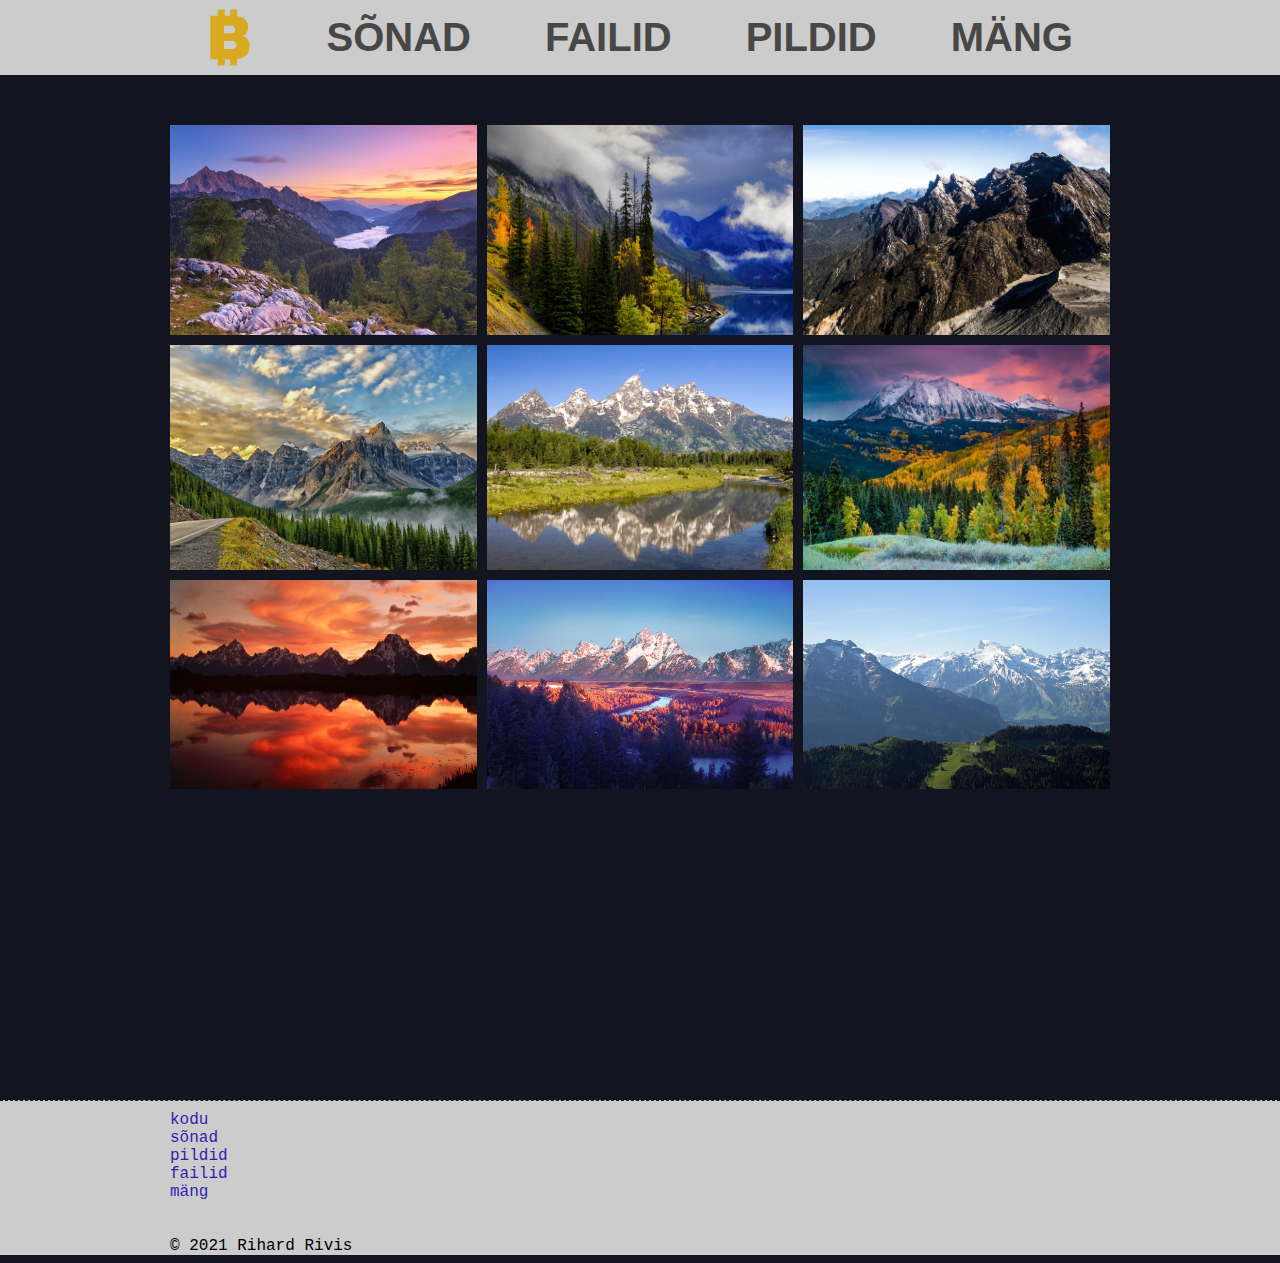
<file: html/pictures.html>
<!DOCTYPE html>
<html lang="et">
    <head>
        <meta charset="UTF-8">
        <meta http-equiv="X-UA-Compatible" content="IE=edge">
        <meta name="viewport" content="width=device-width, initial-scale=1.0">
        <link rel="stylesheet" type="text/css" href="../css/style.css" media="screen"/>
        <title>Pildid</title>
        <link rel="shortcut icon" href="../favicon.ico?" type="image/x-icon">  
    </head>
    <body>
        <div class="header">
            <div class="header-content">
                <div class="header-items">
                    <a href="../index.html" id="logo">
                        <img src="../img/logo.svg" alt="logo" class="logo">
                    </a>
                    <a href="lyrics.html">SÕNAD</a>
                    <a href="files.html">FAILID</a>
                    <a href="../index.html" id="logo-1">
                        <img src="../img/logo.svg" alt="logo" class="logo">
                    </a>
                    <a href="pictures.html">PILDID</a>
                    <a href="game.html">MÄNG</a>  
                </div>
            </div>
        </div>
        <div class="wrapper">
            <div class="wrapper-content">
                <div class="pic-grid">
                    <div>
                        <a href="../img/mountain/mountain0.jpg">
                            <img src="../img/mountain/mountain0.jpg" alt="" class="pic">
                        </a>
                    </div>
                    <div>
                        <a href="../img/mountain/mountain1.jpg">
                            <img src="../img/mountain/mountain1.jpg" alt="" class="pic">
                        </a>
                    </div>
                    <div>
                        <a href="../img/mountain/mountain2.jpg">
                            <img src="../img/mountain/mountain2.jpg" alt="" class="pic">
                        </a>
                    </div>
                    <div>
                        <a href="../img/mountain/mountain3.jpg">
                            <img src="../img/mountain/mountain3.jpg" alt="" class="pic">
                        </a>
                    </div>
                    <div>
                        <a href="../img/mountain/mountain4.jpg">
                            <img src="../img/mountain/mountain4.jpg" alt="" class="pic">
                        </a>
                    </div>
                    <div>
                        <a href="../img/mountain/mountain5.jpg">
                            <img src="../img/mountain/mountain5.jpg" alt="" class="pic">
                        </a>
                    </div>
                    <div>
                        <a href="../img/mountain/mountain6.jpg">
                            <img src="../img/mountain/mountain6.jpg" alt="" class="pic">
                        </a>
                    </div>
                    <div>
                        <a href="../img/mountain/mountain7.jpg">
                            <img src="../img/mountain/mountain7.jpg" alt="" class="pic">
                        </a>
                    </div>
                    <div>
                        <a href="../img/mountain/mountain8.jpg">
                            <img src="../img/mountain/mountain8.jpg" alt="" class="pic">
                        </a>
                    </div>
                </div>
            </div>
        </div>
        <footer>
            <div class="footer-content">
                <div class="footer-text">
                    <a href="../index.html">kodu</a>
                    <br>
                    <a href="lyrics.html">sõnad</a>
                    <br>
                    <a href="pictures.html">pildid</a>
                    <br>
                    <a href="files.html">failid</a>
                    <br>
                    <a href="game.html">mäng</a>
                    <br>
                    <br>
                    <br>
                    © 2021 Rihard Rivis
                </div>
            </div>
        </footer>
    </body>
</html>
</file>
<file: css/style.css>
:root{
    --text-c0: #05f4b7;
    --text-c1: #371bb1;
    --text-c2: #474747;
    --bg0: #12151f;
    --bg1: #cccccc;
}

html{
    width: 100%;
    height: 100%;
    background-color: var(--bg0);
}
body{
    margin: 0 auto;
    font-family: "VT323", monospace;
}
ul{
    margin: 0;
}
a{
    text-decoration: none;
}
.header-content, .wrapper-content, .footer-content{
    margin-right: auto;
    margin-left:  auto;
    max-width: 940px; 
}
@media (max-width: 1100px) {
    .header-content, .wrapper-content, .footer-content{
        margin-right: auto;
        margin-left:  auto;
        max-width: 700px; 
    }
}
@media (max-width: 760px) {
    .header-content, .wrapper-content, .footer-content{
        margin-right: 20px;
        margin-left:  20px;
    }
}




.header{
    width: 100%;
    height: 75px;
    background-color: var(--bg1);
    user-select: none;
    font-family:'Source Sans Pro', sans-serif;
}
.logo{
    height: 60px;
    transform: translate(0, 7.5%);
    filter: invert(82%) sepia(69%) saturate(5001%) hue-rotate(353deg) brightness(94%) contrast(80%);
    user-select: none;
}
#logo-1{
    display: none;
}
.header-items{
    height: 75px;
    display: flex;
    font-size: 30pt;
    align-items: center;
}
.header-items a{
    font-weight: bold;
    text-decoration: none;
    color: var(--text-c2);
    margin-left: auto;
    margin-right: auto;
}
.header-items a:hover{
    color: var(--bg0);
}
@media (max-width: 760px) {
    .header-items{
        height: 75px;
        display: flex;
        font-size: 20pt;
        align-items: center;
    }
    .logo{
        transform: translate(0, 5%);
    }
}
@media (max-width: 560px) {
    #logo{
        display: none;
    }
    #logo-1{
        display: contents;
    }
    .logo{
        height: 45px;
        transform: translate(0, 0%);
    }
    .header{
        height: 50px;
    }
    .header-items{
        height: 50px;
    }
}
@media (max-width: 460px) {
    .header-items a{
        font-size: 13pt;
        margin: auto;
    }
}


.wrapper{
    min-height: 100vh;
    margin-top: 50px;
}
.wrapper-content{
    color: var(--text-c0);
}
.text a{
    user-select: none;
    text-decoration: none;
    color: var(--text-c1);
    font-size: 15pt;
}
.text a:hover{
    transition: 0.2s;
    opacity: 0.6;
}
.text p{
    font-size: 12pt;
}
.text h1{
    font-size: 30pt;
}
.yt-video{
    height: 500px;
}
iframe{
    width: 100%;
    height: 100%;
}
.lyrics{
    color: var(--bg1);
    display: flex;
    flex-direction: column;
}
.lyrics div{
    margin-top: 20px;
    border-top: 2px dashed;
    border-color: rgba(204, 204, 204, .5);
}
.lyrics h1{
    margin-bottom: 0px;
}
.lyrics h3{
    margin: 5px 0px 50px 0px;
}
@media (max-width: 760px) {
    .text h1{
        font-size: 20pt;
    }
    .yt-video{
        height: 300px;
    }
}

footer{
    width: 100%;
    background-color: var(--bg1);
    border-top: 1px var(--bg0) dashed;
    margin-top: 75px;
}
.footer-content .footer-text{
    padding-top: 10px;
}
.footer-text a{
    text-decoration: none;
    color: var(--text-c1);
}
.footer-text a:hover{
    opacity: 0.65;
}



.phone-svg{
    float: right; 
    width: 300px;
}
@media (max-width: 600px) {
    .phone-svg{
        width: 200px;
    }
}
@media (max-width: 500px) {
    .phone-svg{
        display: none;
    }
}

.pic-grid{
    transition: .2s;
    display: grid;
    gap: 10px;
    grid-template-columns: repeat(auto-fit, minmax(300px, 1fr));
}

div img.pic{
    margin: 0;
    transition: .2s;
    height: 100%;
    width: 100%;
}
.pic-grid .pic:hover{
    transition: .2s;
    transform: scale(1.05);
}


.folder-css{
    height: 50px;
    filter: invert(37%) sepia(99%) saturate(2784%) hue-rotate(182deg) brightness(91%) contrast(105%);
}
.folder-html{
    height: 50px;
    filter: invert(50%) sepia(63%) saturate(2092%) hue-rotate(359deg) brightness(97%) contrast(97%);
}
.folder-img{
    height: 50px;
    filter: invert(40%) sepia(43%) saturate(12292%) hue-rotate(329deg) brightness(97%) contrast(97%);
}
.folder-random{
    height: 50px;
    filter: invert(40%) sepia(43%) saturate(92%) hue-rotate(329deg) brightness(97%) contrast(97%);
}
.folder-root{
    height: 50px;
    filter: invert(40%) sepia(43%) saturate(932%) hue-rotate(329deg) brightness(97%) contrast(97%);
}

.files ul{
    list-style: none;
}
.files p{
    font-size: 18pt;
    display: inline-block;
    position: relative;
    bottom: 15px;
    margin: 0 0 -5px 0;
}
.files a{
    color: var(--text-c0);
    font-size: 14pt;
    text-decoration: underline;
}
.files a:hover{
    opacity: .8;
}
@media (max-width: 670px) {
    .files a{
        font-size: 12pt;
    }
    .files p{
        font-size: 15pt;
    }
}
@media (max-width: 350px) {
    .files a{
        font-size: 10pt;
    }
    .files p{
        font-size: 10pt;
    }
}
</file>
